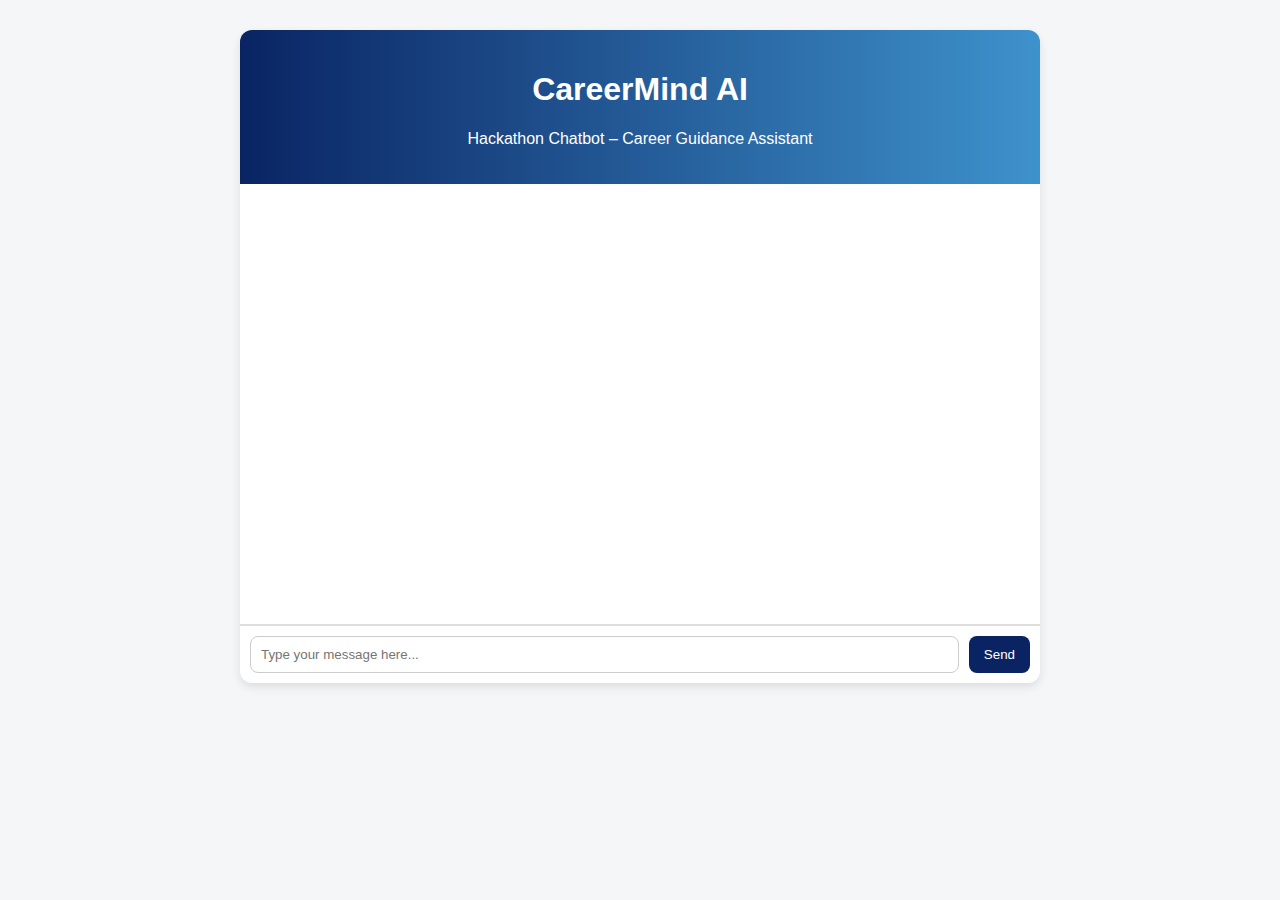
<file: index.html>
<!DOCTYPE html>
<html lang="en">
<head>
  <meta charset="UTF-8" />
  <meta name="viewport" content="width=device-width, initial-scale=1.0" />
  <title>CareerMind AI - Hackathon Chatbot</title>
  <link rel="stylesheet" href="style.css" />
</head>
<body>
  <div class="container">
    <header>
      <h1>CareerMind AI</h1>
      <p>Hackathon Chatbot – Career Guidance Assistant</p>
    </header>

    <main>
      <div id="chatbox" class="chatbox"></div>

      <div class="input-area">
        <input type="text" id="userInput" placeholder="Type your message here..." />
        <button onclick="sendMessage()">Send</button>
      </div>
    </main>
  </div>

  <script src="script.js"></script>
</body>
</html>
</file>
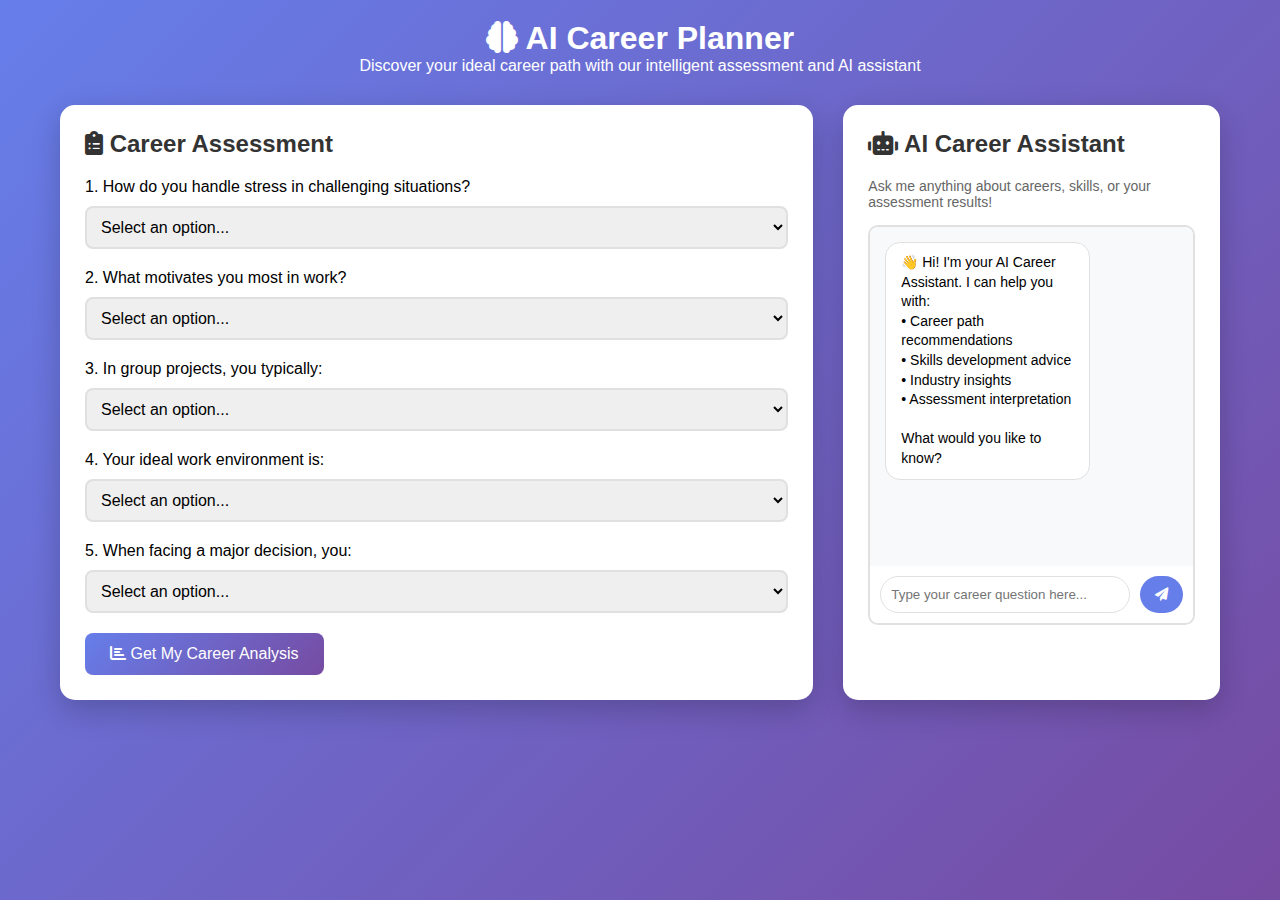
<file: app.html>
<!DOCTYPE html>
<html lang="en">
<head>
    <meta charset="UTF-8">
    <meta name="viewport" content="width=device-width, initial-scale=1.0">
    <title>Career Planner with AI Assistant</title>
    <link href="https://cdnjs.cloudflare.com/ajax/libs/font-awesome/6.0.0/css/all.min.css" rel="stylesheet">
    <style>
        * {
            margin: 0;
            padding: 0;
            box-sizing: border-box;
        }

        body {
            font-family: 'Segoe UI', Tahoma, Geneva, Verdana, sans-serif;
            background: linear-gradient(135deg, #667eea 0%, #764ba2 100%);
            min-height: 100vh;
        }

        .container {
            max-width: 1200px;
            margin: 0 auto;
            padding: 20px;
        }

        .header {
            text-align: center;
            color: white;
            margin-bottom: 30px;
        }

        .main-content {
            display: grid;
            grid-template-columns: 2fr 1fr;
            gap: 30px;
            margin-bottom: 20px;
        }

        .assessment-section, .chatbot-section {
            background: white;
            border-radius: 15px;
            padding: 25px;
            box-shadow: 0 10px 30px rgba(0,0,0,0.2);
        }

        .assessment-section h2, .chatbot-section h2 {
            color: #333;
            margin-bottom: 20px;
        }

        .question {
            margin-bottom: 20px;
        }

        .question label {
            display: block;
            margin-bottom: 10px;
            font-weight: 500;
        }

        .question input, .question select {
            width: 100%;
            padding: 10px;
            border: 2px solid #e0e0e0;
            border-radius: 8px;
            font-size: 16px;
        }

        .btn {
            background: linear-gradient(135deg, #667eea 0%, #764ba2 100%);
            color: white;
            padding: 12px 25px;
            border: none;
            border-radius: 8px;
            cursor: pointer;
            font-size: 16px;
            transition: transform 0.2s;
        }

        .btn:hover {
            transform: translateY(-2px);
        }

        /* Chatbot Styles */
        .chat-container {
            height: 400px;
            border: 2px solid #e0e0e0;
            border-radius: 10px;
            overflow: hidden;
            display: flex;
            flex-direction: column;
        }

        .chat-messages {
            flex: 1;
            padding: 15px;
            overflow-y: auto;
            background: #f8f9fa;
        }

        .message {
            margin-bottom: 15px;
            display: flex;
        }

        .message.user {
            justify-content: flex-end;
        }

        .message.bot {
            justify-content: flex-start;
        }

        .message-content {
            max-width: 70%;
            padding: 10px 15px;
            border-radius: 15px;
            font-size: 14px;
            line-height: 1.4;
        }

        .message.user .message-content {
            background: #667eea;
            color: white;
        }

        .message.bot .message-content {
            background: white;
            border: 1px solid #e0e0e0;
        }

        .chat-input-container {
            display: flex;
            padding: 10px;
            background: white;
        }

        .chat-input {
            flex: 1;
            padding: 10px;
            border: 1px solid #e0e0e0;
            border-radius: 20px;
            outline: none;
        }

        .chat-send-btn {
            margin-left: 10px;
            padding: 10px 15px;
            background: #667eea;
            color: white;
            border: none;
            border-radius: 20px;
            cursor: pointer;
        }

        .typing-indicator {
            display: none;
            font-style: italic;
            color: #666;
            padding: 10px 15px;
        }

        @media (max-width: 768px) {
            .main-content {
                grid-template-columns: 1fr;
            }
        }
    </style>
</head>
<body>
    <div class="container">
        <div class="header">
            <h1><i class="fas fa-brain"></i> AI Career Planner</h1>
            <p>Discover your ideal career path with our intelligent assessment and AI assistant</p>
        </div>

        <div class="main-content">
            <!-- Assessment Section -->
            <div class="assessment-section">
                <h2><i class="fas fa-clipboard-list"></i> Career Assessment</h2>
                <form id="assessment-form">
                    <div class="question">
                        <label>1. How do you handle stress in challenging situations?</label>
                        <select name="stress_handling">
                            <option value="">Select an option...</option>
                            <option value="calm">I remain calm and think logically</option>
                            <option value="seek_help">I seek advice from others</option>
                            <option value="take_break">I take breaks to recharge</option>
                            <option value="anxious">I feel anxious and overwhelmed</option>
                        </select>
                    </div>

                    <div class="question">
                        <label>2. What motivates you most in work?</label>
                        <select name="motivation">
                            <option value="">Select an option...</option>
                            <option value="helping_others">Helping and mentoring others</option>
                            <option value="problem_solving">Solving complex problems</option>
                            <option value="creativity">Creative expression and innovation</option>
                            <option value="recognition">Recognition and achievement</option>
                        </select>
                    </div>

                    <div class="question">
                        <label>3. In group projects, you typically:</label>
                        <select name="group_role">
                            <option value="">Select an option...</option>
                            <option value="leader">Take charge and organize the team</option>
                            <option value="collaborator">Work well with others and build consensus</option>
                            <option value="specialist">Focus on your area of expertise</option>
                            <option value="supporter">Support others and help where needed</option>
                        </select>
                    </div>

                    <div class="question">
                        <label>4. Your ideal work environment is:</label>
                        <select name="work_environment">
                            <option value="">Select an option...</option>
                            <option value="dynamic">Fast-paced and dynamic</option>
                            <option value="collaborative">Collaborative and team-oriented</option>
                            <option value="independent">Independent and flexible</option>
                            <option value="structured">Structured and predictable</option>
                        </select>
                    </div>

                    <div class="question">
                        <label>5. When facing a major decision, you:</label>
                        <select name="decision_making">
                            <option value="">Select an option...</option>
                            <option value="analytical">Analyze all data and options thoroughly</option>
                            <option value="intuitive">Trust your instincts and gut feeling</option>
                            <option value="consultative">Seek input from trusted advisors</option>
                            <option value="quick">Make decisions quickly and adapt as needed</option>
                        </select>
                    </div>

                    <button type="submit" class="btn">
                        <i class="fas fa-chart-bar"></i> Get My Career Analysis
                    </button>
                </form>

                <div id="assessment-results" style="display: none; margin-top: 20px;">
                    <!-- Results will be displayed here -->
                </div>
            </div>

            <!-- Chatbot Section -->
            <div class="chatbot-section">
                <h2><i class="fas fa-robot"></i> AI Career Assistant</h2>
                <p style="margin-bottom: 15px; color: #666; font-size: 14px;">
                    Ask me anything about careers, skills, or your assessment results!
                </p>

                <div class="chat-container">
                    <div class="chat-messages" id="chat-messages">
                        <div class="message bot">
                            <div class="message-content">
                                👋 Hi! I'm your AI Career Assistant. I can help you with:
                                <br>• Career path recommendations
                                <br>• Skills development advice
                                <br>• Industry insights
                                <br>• Assessment interpretation
                                <br><br>What would you like to know?
                            </div>
                        </div>
                    </div>

                    <div class="typing-indicator" id="typing-indicator">
                        AI is thinking...
                    </div>

                    <div class="chat-input-container">
                        <input 
                            type="text" 
                            class="chat-input" 
                            id="chat-input" 
                            placeholder="Type your career question here..."
                            onkeypress="handleKeyPress(event)"
                        >
                        <button class="chat-send-btn" onclick="sendMessage()">
                            <i class="fas fa-paper-plane"></i>
                        </button>
                    </div>
                </div>
            </div>
        </div>
    </div>

    <script>
        // Assessment Form Handler
        document.getElementById('assessment-form').addEventListener('submit', function(e) {
            e.preventDefault();

            // Get form data
            const formData = new FormData(e.target);
            const responses = Object.fromEntries(formData.entries());

            // Simple scoring algorithm for demo
            const analysis = analyzeResponses(responses);

            // Display results
            displayResults(analysis);

            // Add assessment context to chatbot
            addAssessmentContext(analysis);
        });

        function analyzeResponses(responses) {
            let leadership_score = 0;
            let analytical_score = 0;
            let creative_score = 0;
            let collaborative_score = 0;

            // Simple scoring logic (in real implementation, use more sophisticated algorithms)
            if (responses.stress_handling === 'calm') leadership_score += 2;
            if (responses.motivation === 'problem_solving') analytical_score += 2;
            if (responses.motivation === 'creativity') creative_score += 2;
            if (responses.motivation === 'helping_others') collaborative_score += 2;
            if (responses.group_role === 'leader') leadership_score += 3;
            if (responses.group_role === 'collaborator') collaborative_score += 2;
            if (responses.work_environment === 'dynamic') leadership_score += 1;
            if (responses.decision_making === 'analytical') analytical_score += 2;
            if (responses.decision_making === 'quick') leadership_score += 1;

            // Determine top traits
            const scores = {
                'Leadership': leadership_score,
                'Analytical': analytical_score,
                'Creative': creative_score,
                'Collaborative': collaborative_score
            };

            const topTrait = Object.keys(scores).reduce((a, b) => scores[a] > scores[b] ? a : b);

            // Career recommendations based on top trait
            const careerMap = {
                'Leadership': ['Project Manager', 'Executive', 'Team Lead', 'Consultant'],
                'Analytical': ['Data Scientist', 'Financial Analyst', 'Research Scientist', 'Software Engineer'],
                'Creative': ['Designer', 'Marketing Specialist', 'Content Creator', 'Product Manager'],
                'Collaborative': ['HR Manager', 'Social Worker', 'Teacher', 'Customer Success Manager']
            };

            return {
                topTrait,
                scores,
                recommendedCareers: careerMap[topTrait] || ['General Business Roles'],
                personalityInsight: getPersonalityInsight(topTrait)
            };
        }

        function getPersonalityInsight(trait) {
            const insights = {
                'Leadership': 'You show strong leadership potential with good decision-making skills and ability to handle pressure.',
                'Analytical': 'You have a systematic approach to problem-solving and enjoy working with data and complex challenges.',
                'Creative': 'You thrive on innovation and creative expression, bringing fresh perspectives to projects.',
                'Collaborative': 'You excel in team environments and have strong interpersonal skills for building relationships.'
            };
            return insights[trait];
        }

        function displayResults(analysis) {
            const resultsDiv = document.getElementById('assessment-results');
            resultsDiv.innerHTML = `
                <div style="background: #f0f9ff; padding: 20px; border-radius: 10px; border-left: 4px solid #0ea5e9;">
                    <h3 style="color: #0ea5e9; margin-bottom: 15px;">
                        <i class="fas fa-star"></i> Your Career Profile
                    </h3>
                    <p><strong>Dominant Trait:</strong> ${analysis.topTrait}</p>
                    <p><strong>Personality Insight:</strong> ${analysis.personalityInsight}</p>
                    <h4 style="margin-top: 15px; margin-bottom: 10px;">Recommended Career Paths:</h4>
                    <ul style="margin-left: 20px;">
                        ${analysis.recommendedCareers.map(career => <li>${career}</li>).join('')}
                    </ul>
                    <p style="margin-top: 15px; font-size: 14px; color: #666;">
                        💡 Ask the AI Assistant for more specific guidance about these career paths!
                    </p>
                </div>
            `;
            resultsDiv.style.display = 'block';
        }

        let assessmentContext = null;

        function addAssessmentContext(analysis) {
            assessmentContext = analysis;
            addBotMessage(Great! I've analyzed your assessment. Your dominant trait is ${analysis.topTrait}. Feel free to ask me about the recommended career paths or how to develop specific skills!);
        }

        // Chatbot functionality
        function sendMessage() {
            const input = document.getElementById('chat-input');
            const message = input.value.trim();

            if (message === '') return;

            // Add user message
            addUserMessage(message);
            input.value = '';

            // Show typing indicator
            showTyping();

            // Simulate API response (replace with real API call)
            setTimeout(() => {
                const response = generateResponse(message);
                hideTyping();
                addBotMessage(response);
            }, 1000 + Math.random() * 2000);
        }

        function handleKeyPress(event) {
            if (event.key === 'Enter') {
                sendMessage();
            }
        }

        function addUserMessage(message) {
            const messagesContainer = document.getElementById('chat-messages');
            const messageDiv = document.createElement('div');
            messageDiv.className = 'message user';
            messageDiv.innerHTML = <div class="message-content">${message}</div>;
            messagesContainer.appendChild(messageDiv);
            messagesContainer.scrollTop = messagesContainer.scrollHeight;
        }

        function addBotMessage(message) {
            const messagesContainer = document.getElementById('chat-messages');
            const messageDiv = document.createElement('div');
            messageDiv.className = 'message bot';
            messageDiv.innerHTML = <div class="message-content">${message}</div>;
            messagesContainer.appendChild(messageDiv);
            messagesContainer.scrollTop = messagesContainer.scrollHeight;
        }

        function showTyping() {
            document.getElementById('typing-indicator').style.display = 'block';
        }

        function hideTyping() {
            document.getElementById('typing-indicator').style.display = 'none';
        }

        function generateResponse(userMessage) {
            const message = userMessage.toLowerCase();

            // Career-specific responses based on assessment context
            if (assessmentContext && message.includes('career')) {
                return Based on your ${assessmentContext.topTrait} profile, I recommend focusing on ${assessmentContext.recommendedCareers[0]}. This aligns with your strengths in ${assessmentContext.personalityInsight.split('.')[0].toLowerCase()}. Would you like specific steps to pursue this path?;
            }

            // Keyword-based responses (in real implementation, use NLP/AI)
            if (message.includes('skill') || message.includes('develop')) {
                return "Great question! Skills development is key to career growth. For your profile, I'd recommend focusing on: 1) Technical skills relevant to your field, 2) Leadership and communication abilities, 3) Industry-specific certifications. Which area interests you most?";
            }

            if (message.includes('salary') || message.includes('pay')) {
                return "Salary expectations vary by location, experience, and industry. I can help you research typical salary ranges for specific roles. Which position are you curious about?";
            }

            if (message.includes('interview')) {
                return "Interview preparation is crucial! Key tips: 1) Research the company thoroughly, 2) Practice common behavioral questions, 3) Prepare specific examples of your achievements, 4) Ask thoughtful questions about the role. Would you like me to help you practice for a specific type of interview?";
            }

            if (message.includes('resume') || message.includes('cv')) {
                return "A strong resume should highlight your achievements, not just responsibilities. Focus on quantifiable results, relevant skills, and tailor it to each job application. Based on your assessment, emphasize your ${assessmentContext ? assessmentContext.topTrait.toLowerCase() : 'key'} strengths!";
            }

            // Default responses
            const defaultResponses = [
                "That's an interesting question! Career paths can vary greatly. Can you tell me more about what specific aspect you're curious about?",
                "I'm here to help with your career questions! Could you provide more details so I can give you more targeted advice?",
                "Great question! Career planning involves many factors. What specific area would you like to explore - skills, industries, or growth opportunities?",
                "I'd love to help you with that! Let me know if you're looking for advice on job searching, skill development, or career transitions."
            ];

            return defaultResponses[Math.floor(Math.random() * defaultResponses.length)];
        }

        // Initialize with a helpful prompt
        setTimeout(() => {
            addBotMessage("💼 Pro tip: Complete the assessment first to get personalized career recommendations, then I can provide more specific guidance based on your results!");
        }, 2000);
    </script>
</body>
</html>
</file>
<file: style.css>
body {
  font-family: Arial, sans-serif;
  background: #f4f6f8;
  margin: 0;
  padding: 0;
}

.container {
  width: 90%;
  max-width: 800px;
  margin: 30px auto;
  background: white;
  border-radius: 12px;
  box-shadow: 0 4px 10px rgba(0, 0, 0, 0.1);
  overflow: hidden;
}

header {
  background: linear-gradient(90deg, #0a2463, #3e92cc);
  color: white;
  padding: 20px;
  text-align: center;
}

.chatbox {
  padding: 20px;
  height: 400px;
  overflow-y: auto;
  border-bottom: 1px solid #ddd;
}

.message {
  margin: 10px 0;
  display: flex;
}

.message.user {
  justify-content: flex-end;
}

.message.bot {
  justify-content: flex-start;
}

.message-content {
  padding: 10px 15px;
  border-radius: 18px;
  max-width: 70%;
}

.user .message-content {
  background: #3e92cc;
  color: white;
}

.bot .message-content {
  background: #e9ecef;
  color: #333;
}

.input-area {
  display: flex;
  padding: 10px;
  border-top: 1px solid #ddd;
}

.input-area input {
  flex: 1;
  padding: 10px;
  border: 1px solid #ccc;
  border-radius: 8px;
}

.input-area button {
  margin-left: 10px;
  background: #0a2463;
  color: white;
  border: none;
  border-radius: 8px;
  padding: 10px 15px;
  cursor: pointer;
}
</file>
